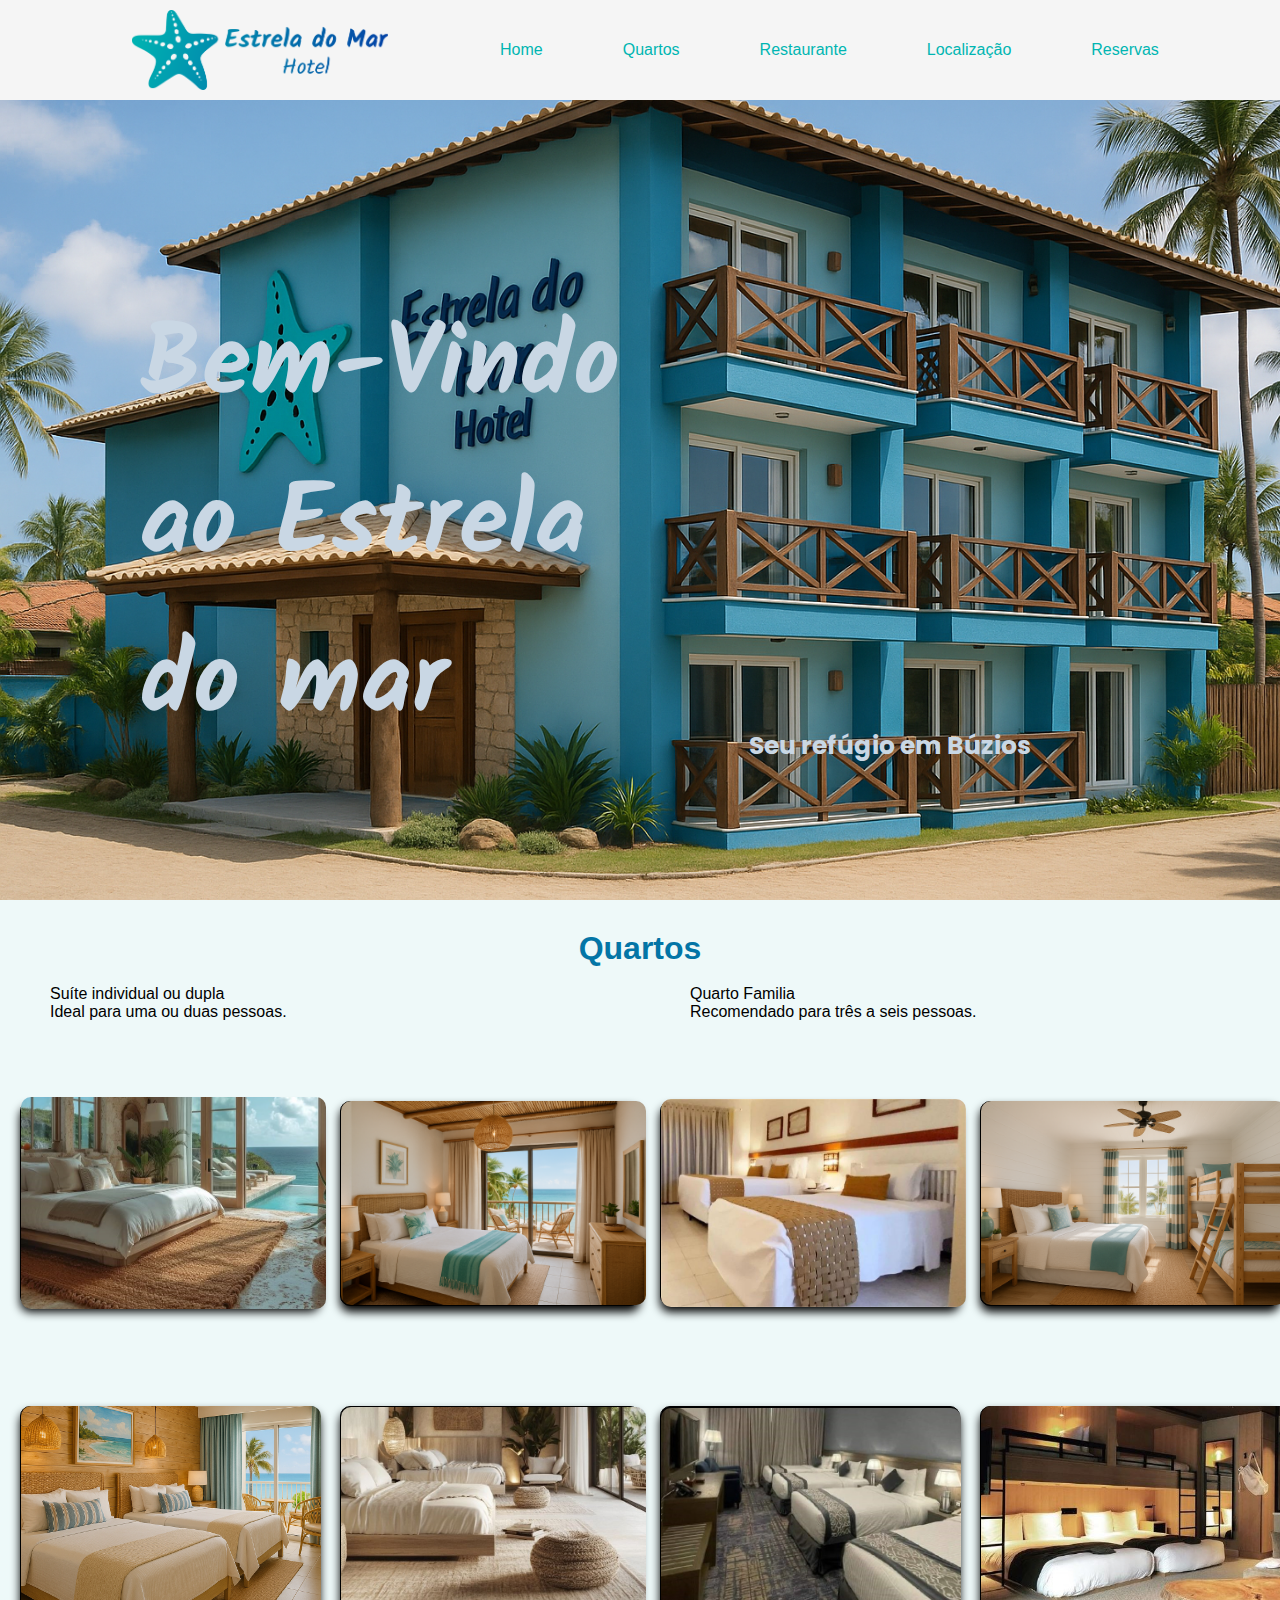
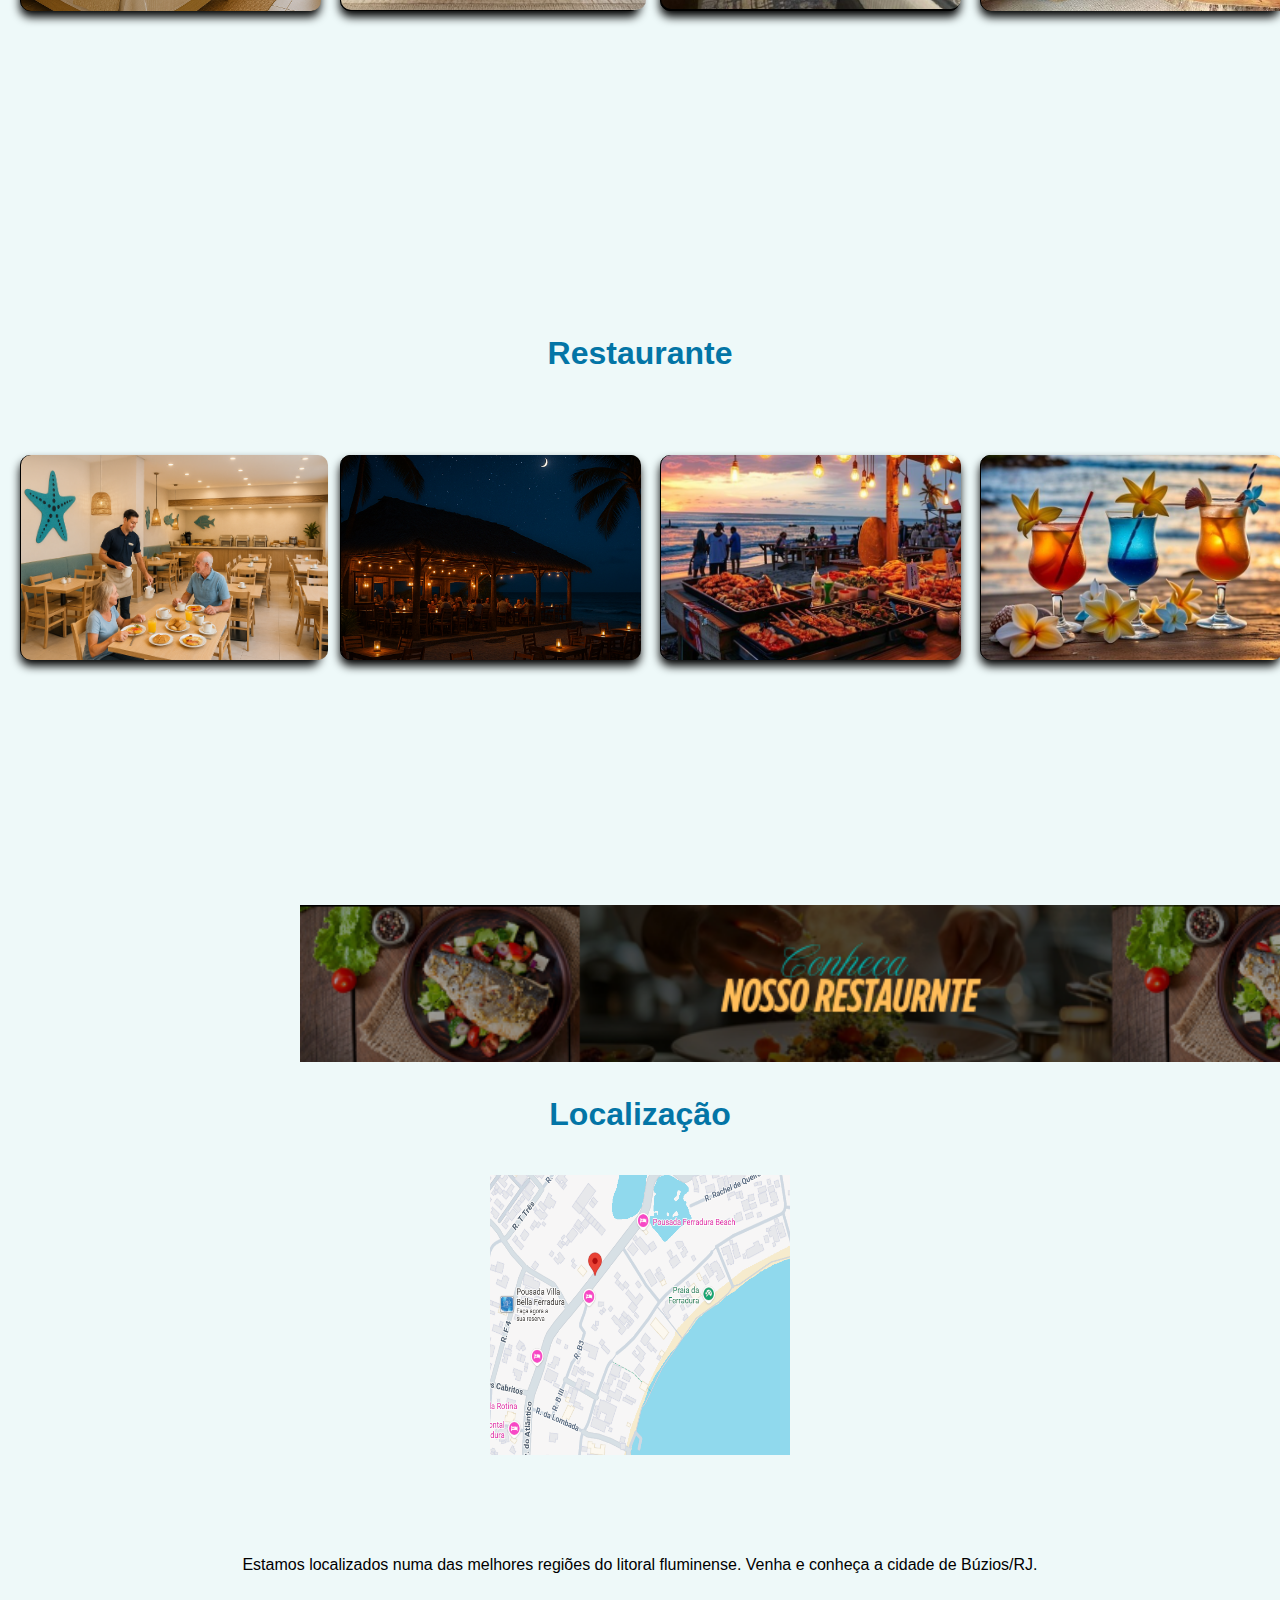
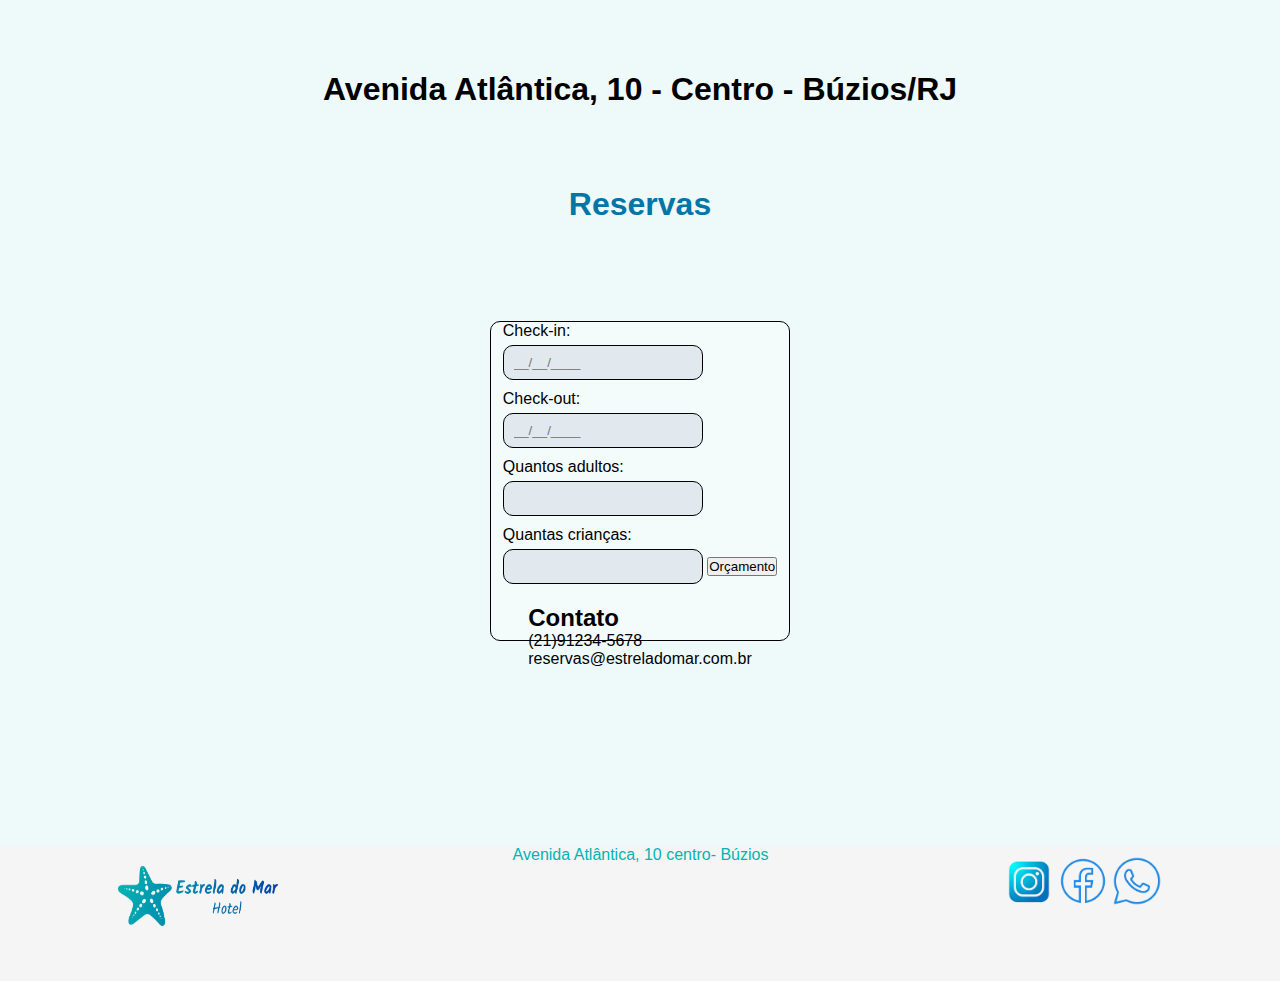
<file: index.html>
<!DOCTYPE html>
<html lang="pt-br">
<head>
    <meta charset="UTF-8">
        <title>
            Estrela do mar hotel
        </title>
        <link rel="icon" type="imagem" href="img/estrela1.png">
        <link rel="stylesheet" href="style.css">

</head>
<body>
    <header>
    <div class="logo">
        <img src="img/logo1.png" >
    </div>
    <nav class="menu">
    <ul>
    <li><a href="#home">Home</a></li>
    <li><a href="#secao1">Quartos </a></li>
    <li><a href="#secao2">Restaurante</a></li>
    <li><a href="#secao3">Localização</a></li>
    <li><a href="#secao4">Reservas</a></li>
    </ul>
    </nav>
    </header>

    <main>

    <section class="linha_home" id="home">
    
    <div class="letra">  
        <h1>Bem-Vindo ao Estrela do mar</h1> 
         
      </div>
    <div class="letra">
        <p>Seu refúgio em Búzios</p>
    </div>
   
    </section>

        <div class="nome">
            <h1>
                Quartos
            </h1>
        </div>
       
    <section class="linha" id="secao1">
        <div class="container">
        <div class="tipo">
            <p>
                Suíte individual ou dupla
            </p>
            <p>
                Ideal para uma ou duas pessoas.
            </p>
        </div>
            <div class="escolha">
                <img src="img/individual3.png" width="305">
            </div>
            
            <div class="escolha">
                <img src="img/individual.png" width="305" >
            </div>
            <div class="escolha">
                <img src="img/duplo.png" width="300">
            </div>
            <div class="escolha">
                <img src="img/duplo4.jpg" width="305">
            </div>
             
        </div>
         <div class="container">
        <div class="tipo"> 
            <p>
                Quarto Familia
            </p>
            <p>
                Recomendado para três a seis pessoas.
            </p>
         </div>
            
            <div class="escolha">
                <img src="img/familiaa.jpg" width="305">
            </div>
            
            <div class="escolha">
                 <img src="img/familia.png" width="305" >
            </div>
            <div class="escolha">
                 <img src="img/familia3.jpg" width="300" >
            </div>
             <div class="escolha">
                 <img src="img/familiag4.jpg" width="310" >
            </div>
        </div>
    </section>

     <div class="nome">
            <h1>Restaurante</h1>
        </div>
    <section class="linha2" id="secao2">
          <div class="escolha" >
                <img src="img/Restaurante.png" width="307">
            </div>
              <div class="escolha">
                <img src="img/restaurante2.png" width="300">
            </div>
              <div class="escolha">
                <img src="img/restaurante3.jpg" width="300">
            </div>
              <div class="escolha">
                <img src="img/restaurante4.jpg" width="302">
            </div>
    </section>
    <div class="banner">
            <a href="cadapio.html">
             <img  src="img/Banner (1200 x 100 px) (700 x 100 px).png" width="1100"></a> 
    </div>
     <div class="nome">
            <h1>Localização</h1>
        </div>
    <section class="linha3" id="secao3">
       <a href="https://www.google.com/maps/place/Av.+do+Atl%C3%A2ntico,+10+-+Pr+Ferradura,+Arma%C3%A7%C3%A3o+dos+B%C3%BAzios+-+RJ,+28950-000/@-22.769894,-41.889913,17z/data=!4m6!3m5!1s0x96557cd4f5dfdf:0xa8c94745db466414!8m2!3d-22.768697!4d-41.8897199!16s%2Fg%2F11f3nh_1qw?entry=ttu&g_ep=EgoyMDI1MDYxMS4wIKXMDSoASAFQAw%3D%3D"> <img src="img/mapa.png" width="300" height="280"></a>
        <p>Estamos localizados numa das melhores regiões
    do litoral fluminense. Venha e conheça a cidade
    de Búzios/RJ.</p>
    <h1>Avenida Atlântica, 10 - Centro - Búzios/RJ</h1>
    </section>
    

     <div class="nome">
            <h1>Reservas</h1>
        </div>
    <section class="linha4" id="secao4">
        <div class="cadastro">
            <form id="cadastro">
                <label >Check-in:</label><br>
                <input type="text" name="" id="nome" placeholder="__/__/____" maxlength="2" required><br>
                <label >Check-out:</label><br>
                <input type="text" name="" id="nome" placeholder="__/__/____" maxlength="2" required><br>
                <label>Quantos adultos:</label><br>
                <input type="text" name="" id="nome" placeholder="" maxlength="2" required><br>
                <label>Quantas crianças:</label><br>
                <input type="text" name="" id="nome" placeholder=" " maxlength="2" >
                <input type="submit" value="Orçamento" class="btenviar">
            </form>
            <div class="contato">
            <h2>Contato</h2>
             <p>
        (21)91234-5678
        </p>
        <p>
            reservas@estreladomar.com.br
        </p>
    </div>
        </div>
    </section>
    
    </main>
    <footer>
        <img class="logo" src="img/logo1.png" >
        <p>
            Avenida Atlântica, 10
            centro- Búzios
        </p>
    <div class="contato">
    <img src="img/insta-removebg-preview.png" width="50">
    <img src="img/facebook-new-removebg-preview.png" width="50" >
    <img src="img/whatsapp-removebg-preview.png" width="50">
    </div>
    </footer>
</body>
</html>
</file>
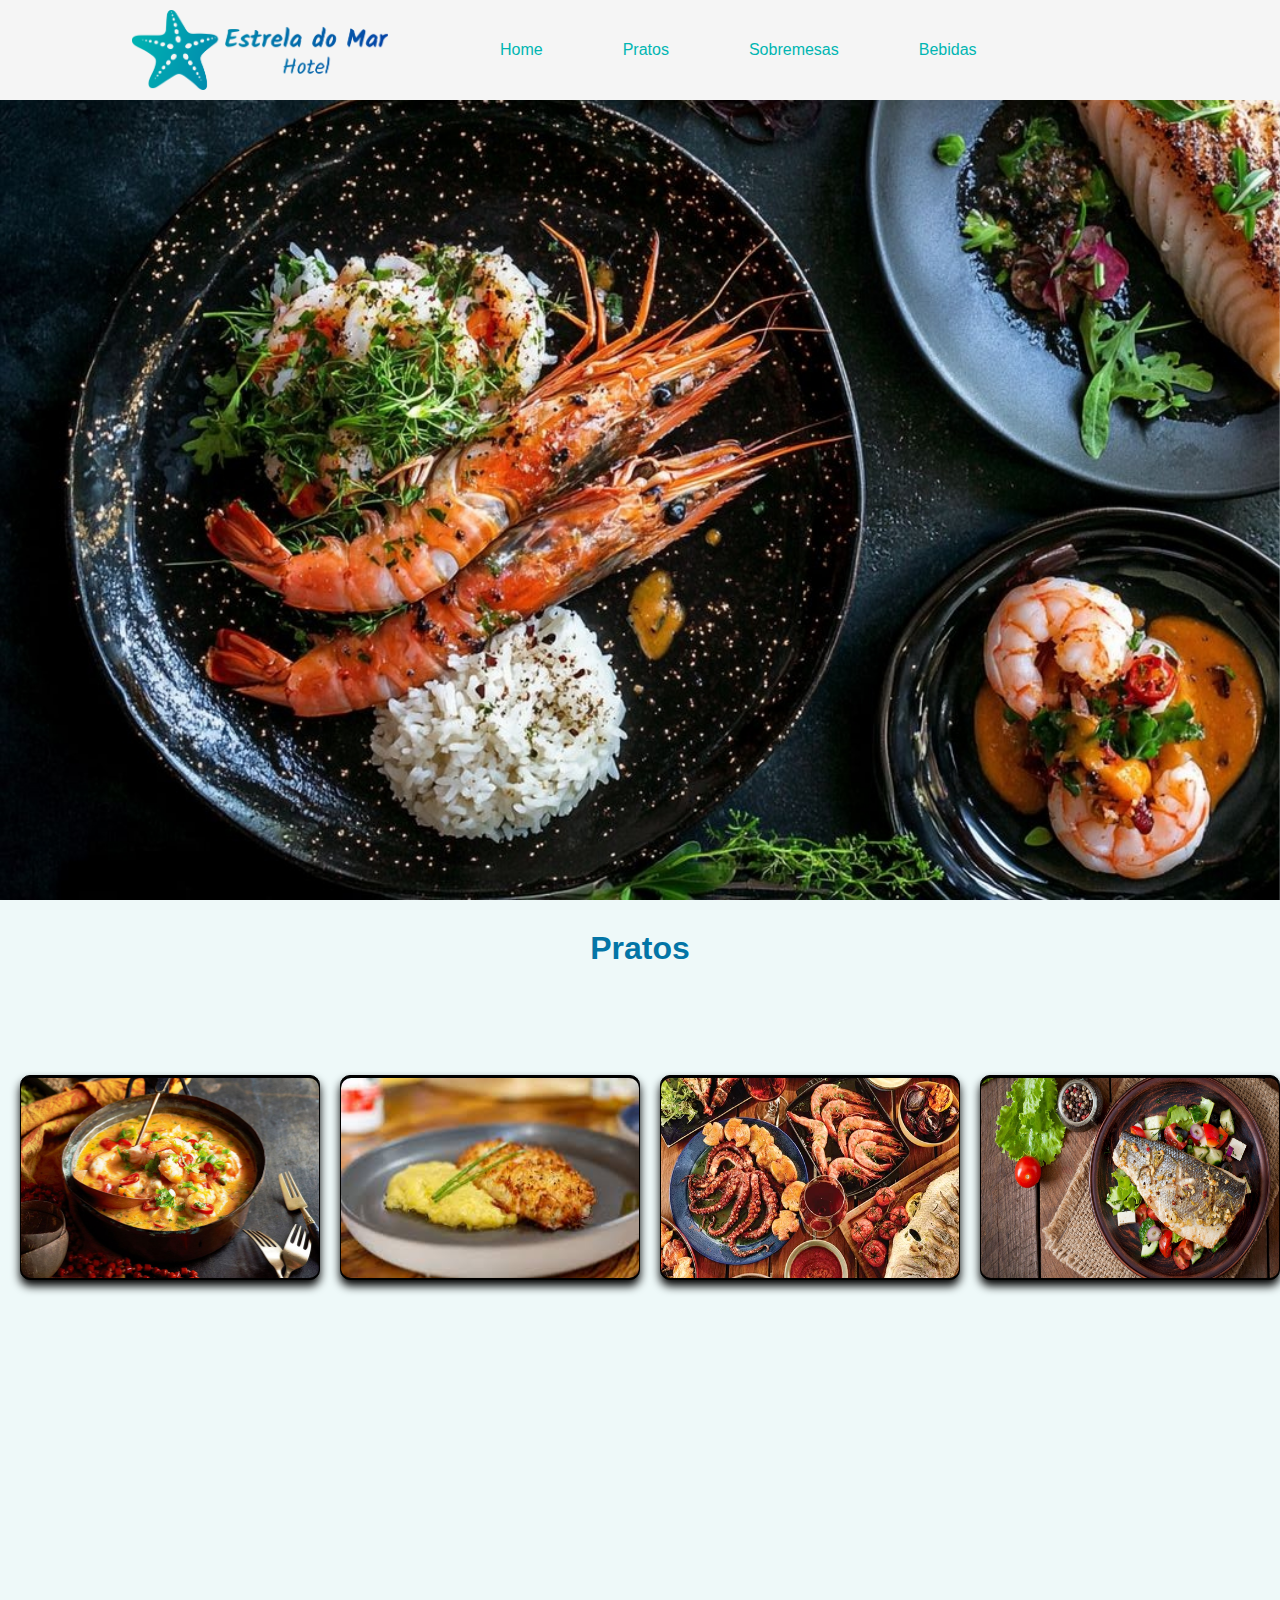
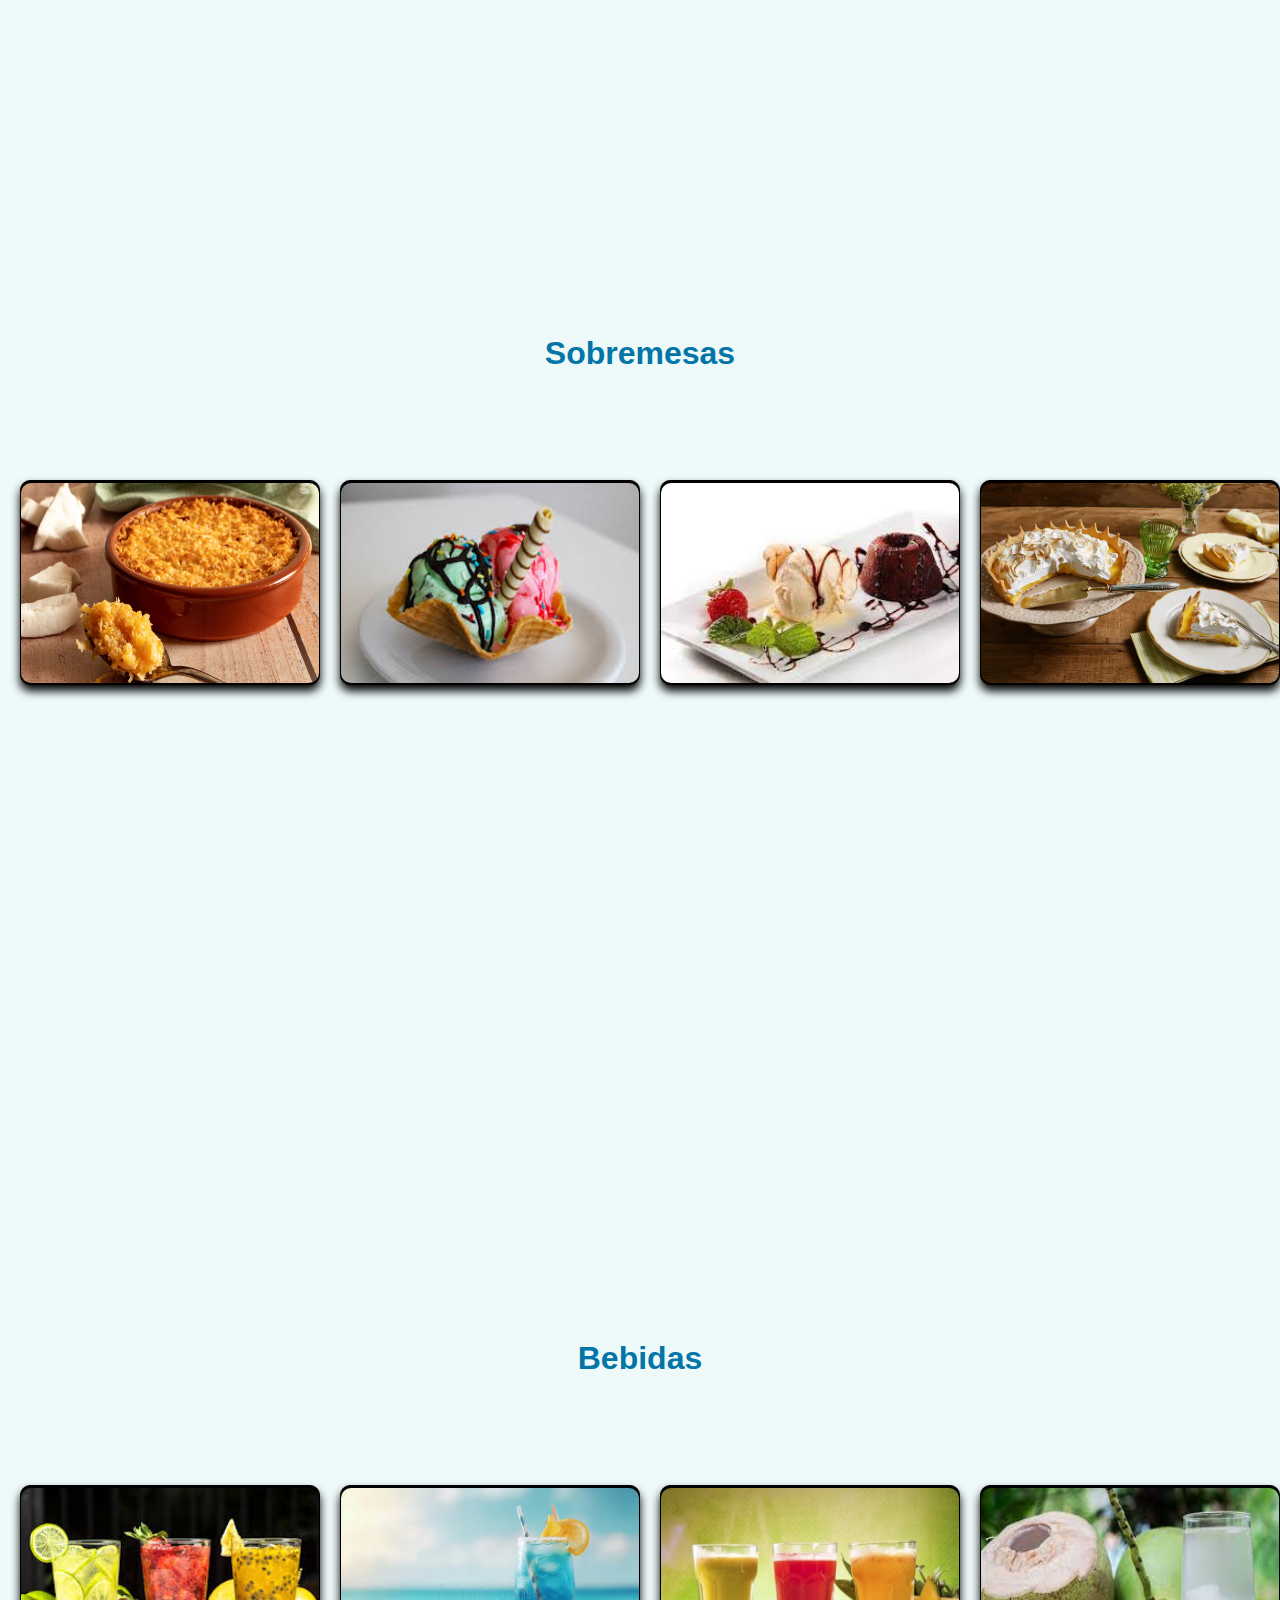
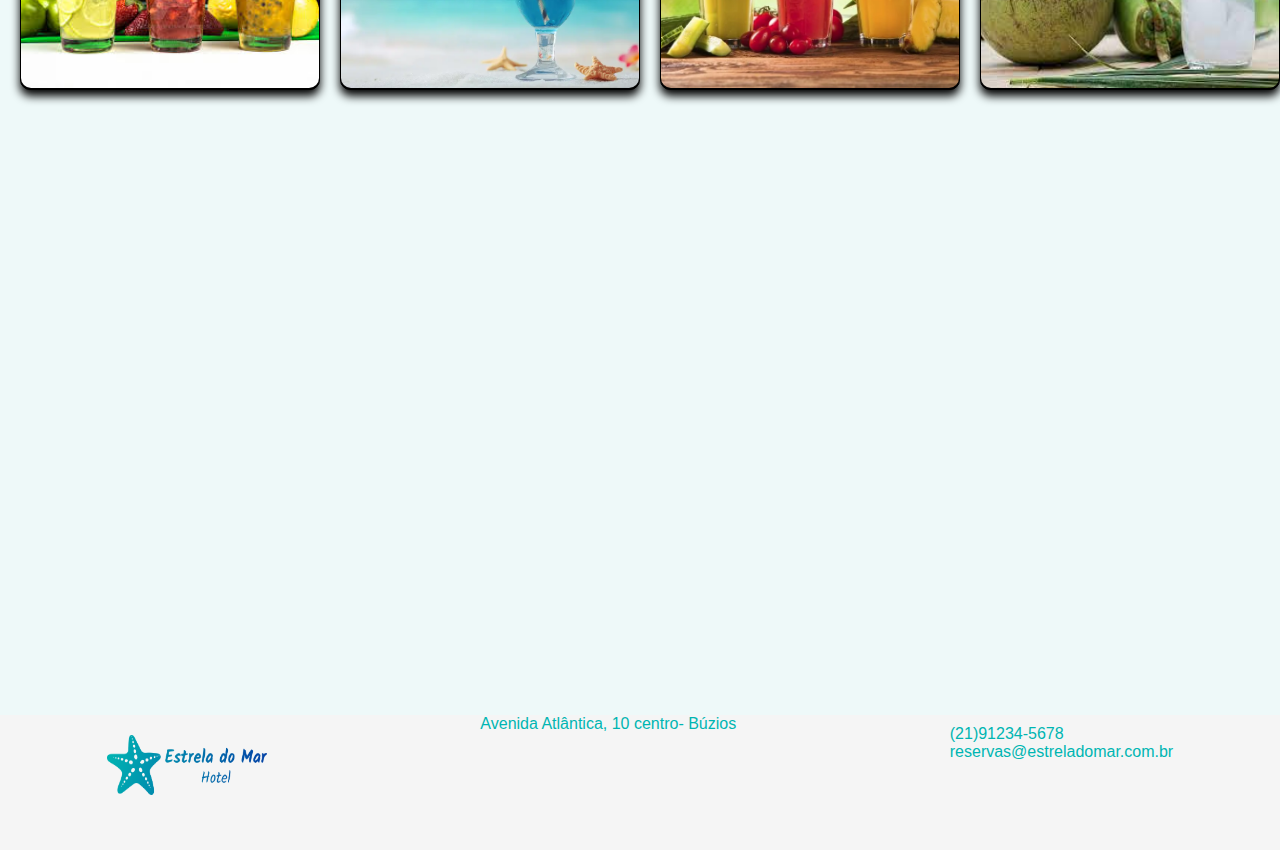
<file: cadapio.html>
<!DOCTYPE html>
<html lang="pt-br">
<head>
    <meta charset="UTF-8">
    <meta name="viewport" content="width=device-width, initial-scale=1.0">
    <title>
         Estrela do mar hotel
    </title>
     <link rel="icon" type="imagem" href="img/estrela1.png">
    <link rel="stylesheet" href="style.css">
    <style>
        .container{
            background-color: #eef9f9;
             width: 100%;
            height: 60%;
            padding-top: 25px;
            display: flex;
            flex-wrap: wrap;
            justify-content: space-around;
            flex-flow: column row;
        }
        .linha_home{
        height: 100vh;
        background-color: black;
        background-image: url(img/frenteee.jpg);

}
    </style>
    <header>
        <a href="index.html">
<div class="logo">
<img src="img/logo1.png" >
</div>
</a>
<nav class="menu">
<ul>
    <li><a href="#home">Home</a></li>
    <li><a href="#secao1">Pratos</a></li>
    <li><a href="#secao2">Sobremesas</a></li>
    <li><a href="#secao4">Bebidas</a></li>
</ul>
</nav>
</header>
  <main>
<section class="linha_home" id="home">
    
    <div class="letra">   
       
      
    </div>
   
    
</section>
  <div class="nome">
        <h1>Pratos</h1>
    </div>
<section class="linha" id="secao1">
  
      <div class="container">
<div class="escolha">
    <img class="foto" src="img/Moqueca de peixe e camarão.jpg" width="150">
</div>
<div class="escolha">
    <img class="foto" src="img/Filé de peixe grelhado com purê de banana-da-terra.jpg" width="150">
   
</div>
<div class="escolha">
    <img class="foto" src="img/Risoto de frutos do mar.webp" width="150">
    
</div>
<div class="escolha">
    <img class="foto" src="img/Tainha assada com vinagrete e farofa.jpeg" width="150">
    
</div>
</div>
</section>
<div class="nome">
        <h1>Sobremesas</h1>
    </div>
<section class="linha" id="secao2">
      <div class="container">

<div class="escolha">
    <img class="foto" src="img/Cocada cremosa de forno.webp" width="150">
   
</div>
<div class="escolha">
    <img class="foto" src="img/Sorvete artesanal (2 bolas).jpg" width="150">
  
</div>
<div class="escolha">
    <img class="foto" src="img/Petit gâteau com sorvete de baunilha.jpg" width="150">
   
</div>
<div class="escolha">
    <img class="foto" src="img/Tartelete de limão com merengue tostado.webp" width="150">
    
</div>
</div>
</section>

<div class="nome">
        <h1>Bebidas</h1>
    </div>
<section class="linha" id="secao4"> 
     <div class="container">
<div class="escolha">
    <img class="foto" src="img/Caipirinha de frutas tropicais.jpg" width="150">
   
</div>
<div class="escolha">
    <img class="foto" src="img/Drink.webp" width="150">
   
</div>
<div class="escolha">
    <img class="foto" src="img/Suco natural 500ml.webp" width="150">
   
</div>
<div class="escolha">
    <img class="foto" src="img/Água de coco natural.jpg" width="150">
   
</div>

</div>
</section>

    </main>
   <footer>
        <img class="logo" src="img/logo1.png" >
        <p>
            Avenida Atlântica, 10
            centro- Búzios
        </p>
    <div class="contato">
       
        <p>
        (21)91234-5678
        </p>
        <p>
            reservas@estreladomar.com.br
        </p>
    </div>
    </footer>
</body>
</html>
</file>
<file: style.css>
@import url('https://fonts.googleapis.com/css2?family=Kalam:wght@300;400;700&family=Poppins:ital,wght@0,100;0,200;0,300;0,400;0,500;0,600;0,700;0,800;0,900;1,100;1,200;1,300;1,400;1,500;1,600;1,700;1,800;1,900&display=swap');


*{
    margin: 0%;
    padding: 0;
    box-sizing: border-box;
    text-decoration: none;
    outline: none;
    list-style: none;

}
html{
    scroll-behavior: smooth;
}
body{
    display: flex;
    flex-direction: column;
    height: 100%;
    background-color: #ffffff;
font-family: Arial, Helvetica, sans-serif;

}
header{
    width: 100%;
    height: 100px;
    background-color: #F5F5F5;
    display: flex;
    justify-content: space-around;
    align-items: center;
    padding: 10px 100px;
    color: rgb(145, 143, 141);
    position: fixed;
    top: 0;
    left: 0;
    z-index: 1000;

}
main{
    background-color: #eef9f9;
}
.logo{
    height: 80px;
    width: 300px;
    display: flex;
    align-items: center;
    justify-content: space-around;

}
.logo img{
    height: 80px;
    margin-right: 20px;
  
}



.menu{
    width: 700px;
}
.menu ul{
    display: flex;
}

.menu ul li a{
    padding: 10px 40px ;
    color: #00B5B2;
    text-decoration: none;
}
.menu ul li a:hover{
    color: #0342A6;
    transform: scale(5s);
}
.linha_home{
    height: 100vh;
    background-color: black;
    background-image: url(img/Fachada\ \(1\).png);
    background-size: cover;
    backdrop-filter: grayscale(30%);
    display: flex;
    justify-content: center;
    color: rgb(201, 215, 228);
    align-items: center;

}
.letra{
    width: 500px;
    height: 100%;
    font-size: 50px;
    font-weight: bold;
    display: flex;
    align-items: end;
    justify-content: center;
    font-family: "Kalam", cursive;
    
}
.letra p{
   font-size: 25px;
   font-family: "Poppins", sans-serif;
}
.letra{
    width: 500px;
    height: 70%;
    font-size: 50px;
    font-weight: bold;
    display: flex;
   justify-items: end;
}
.container{
    width: 1200px;
    height: 70%;
    padding-top: 25px;
    display: flex;
    flex-wrap: wrap;
    justify-content: space-around;
    flex-flow: column row;
    
    
   
}
.foto{
    width:100% ;
    height: 200px;
    border-radius: 10px;
}
.linha{
    width: 100%;
    height: 105vh;
    margin-top: 0%;
    display: flex;
    justify-content: center;
}
.linha2{
    width: 100%;
    height: 60vh;
    display: flex;
    justify-content: center;
    

}
.linha3{
    width: 100%;
    height: 70vh;
    margin-top: 0%;
    display: flex;
    justify-content: center;
    align-items: center;
    flex-direction: column;
    justify-content: space-around;
    
}
.linha4{
    width: 100%;
    height: 70vh;
    display: flex;
    align-items: center;
    flex-direction: row;
    justify-content: space-around;

    gap: 40px;
    flex-wrap: wrap;
   
}
.contato{
    margin-top: 10px;
}

.banner{
    display: flex;
    align-items: center;
    margin-left: 300px;
}
.tipo{
    width: 100%;
    height: 10px;
    margin-bottom: 5px;
    margin-left: 50px;

}
.escolha{
    width: 300px;
    height: 205px;
    margin-top: 90px;
    border: 1px solid rgb(0, 0, 0);
    background-color: #000000;
    box-shadow: 0 6px 10px ;
    transition: transform 0.5s ease, box-shadow 0.5s ease;
    cursor: pointer;
    border-radius: 10px;
    perspective: 1000px;
     margin-left: 20px;
     display: flex;
     align-items: center;
}
.escolha:hover{
    transition: translateY(-10px) scale(1.10);
    box-shadow: 0 12px 20px;
    
}
.escolha img{
   border-radius: 10px;
}
.preco {
    color: #ff0004;
}
.nome{
    width: 100%;
    height: 30px;
    font-family:"Open Sans", sans-serif ;
    color: #0375A6;
    display: flex;
    margin-top: 30px;
    justify-content: center;
    
}
.cadastro{
    background-color: #f4fbfb;
    border: 1px solid #000000;
    width: 300px;
    height:320px;
    display: flex;
    flex-direction: column;
    align-items: center;
    justify-items: center;
    border-radius: 10px;
    margin-bottom: 100px;
    flex-direction: row;
    justify-content: space-around;
    align-items: flex-start;
    margin-bottom: 100px;
    flex-wrap: wrap;
    align-items: first baseline;
}
#cadastro label{
    margin-top: 10px;
}
#cadastro input[type='text']{
    width: 200px;
    height: 35px;
    background-color: #e1e9ee;
    border-radius: 10px;
    padding: 5px 10px;
    border: 1px solid #000000;
    margin-top: 5px;
    margin-bottom: 10px;
}


footer {
     width: 100%;
     height: 15vh;
    background-color: #f5f5f5;
    color: #00B5B2;
    display: flex;
   justify-content: space-around;
}
footer .logo{
   height: 60px;
   width: 160px;
   margin-top: 20px;
  
}
footer .coluna{
     display: flex;
   width: 50%;
   height: 40%;
   flex-direction: column;
}

.footer-bottom{
    width: 100%;
    height: 20%;
    display: flex;
    align-items: end;
    justify-content: center;

}
</file>
